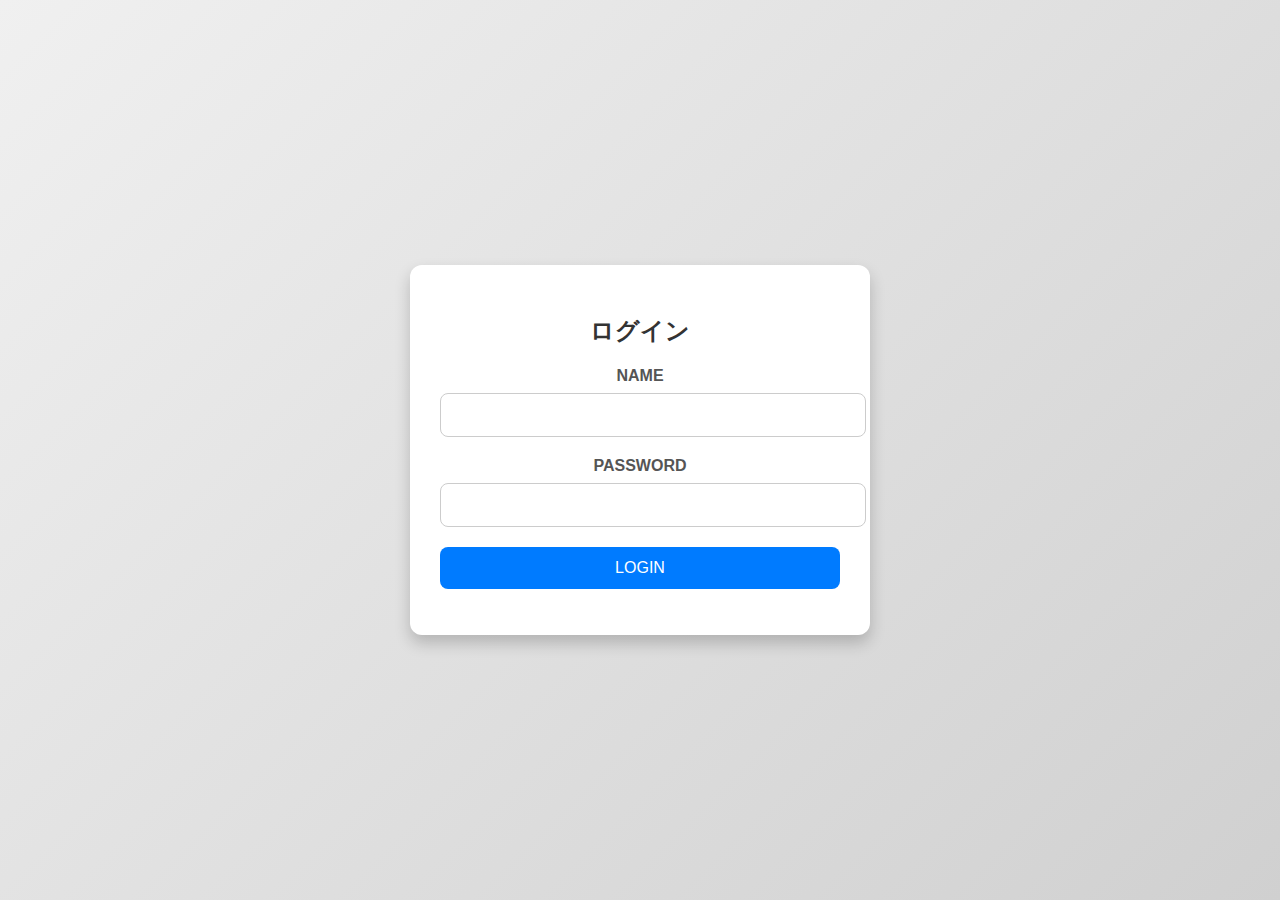
<file: login.html>
<!DOCTYPE html>
<html lang="ja">
<head>
    <meta charset="UTF-8">
    <meta name="viewport" content="width=device-width, initial-scale=1.0">
    <title>ログインフォーム</title>
    <style>
        body {
            font-family: 'Arial', sans-serif;
            display: flex;
            justify-content: center;
            align-items: center;
            height: 100vh;
            margin: 0;
            background: linear-gradient(135deg, #f0f0f0, #d0d0d0);
        }
        .container {
            background: #ffffff;
            padding: 30px;
            border-radius: 12px;
            box-shadow: 0 8px 16px rgba(0, 0, 0, 0.2);
            width: 90%;
            max-width: 400px;
            text-align: center;
        }
        h2 {
            margin-bottom: 20px;
            font-size: 24px;
            color: #333333;
        }
        label {
            display: block;
            margin-bottom: 8px;
            font-weight: bold;
            color: #555555;
        }
        input[type="text"], 
        input[type="password"] {
            width: 100%;
            padding: 12px;
            border: 1px solid #cccccc;
            border-radius: 8px;
            margin-bottom: 20px;
            font-size: 16px;
        }
        input[type="text"]:focus, 
        input[type="password"]:focus {
            border-color: #007bff;
            outline: none;
        }
        button {
            width: 100%;
            padding: 12px;
            background-color: #007bff;
            border: none;
            border-radius: 8px;
            color: white;
            font-size: 16px;
            cursor: pointer;
            transition: background-color 0.3s ease;
        }
        button:hover {
            background-color: #0056b3;
        }
        .error-message {
            color: red;
            margin-top: 10px;
        }
    </style>
</head>
<body>
    <div class="container">
        <h2>ログイン</h2>
        <form id="loginForm">
            <div>
                <label for="username">NAME</label>
                <input type="text" id="username" name="username" required>
            </div>
            <div>
                <label for="password">PASSWORD</label>
                <input type="password" id="password" name="password" required>
            </div>
            <button type="submit">LOGIN</button>
            <p id="error-message" class="error-message"></p>
        </form>
    </div>

    <script>
        // document.getElementById('loginForm').addEventListener('submit', function(event) {
        //     event.preventDefault(); // フォームのデフォルト送信を防ぐ

        //     // 入力された名前とパスワードを取得
        //     const username = document.getElementById('username').value;
        //     const password = document.getElementById('password').value;

        //     // 確認する名前とパスワード
        //     const validUsername = 'yuzu';
        //     const validPassword = '20240728';

        //     // エラーメッセージ要素
        //     const errorMessageElement = document.getElementById('error-message');

        //     if (username === validUsername && password === validPassword) {
        //         // 正しい場合、指定のページにリダイレクト
        //         window.location.href = 'index.html'; // リダイレクト先のURL
        //     } else {
        //         // 間違っている場合、エラーメッセージを表示
        //         errorMessageElement.textContent = '名前またはパスワードが正しくありません。';
        //     }
        // });

    const validUsername = 'admin';
    const validPassword = '20240728'; // ハードコーディングはセキュリティ的に好ましくありません

    document.getElementById('loginForm').addEventListener('submit', function(event) {
      event.preventDefault(); // フォームのデフォルトの送信動作を防ぐ

      const username = document.getElementById('username').value;
      const password = document.getElementById('password').value;

      if (username === validUsername && password === validPassword) {
        // 正しいユーザー名とパスワードの場合、index.htmlにリダイレクト
        localStorage.setItem('loggedIn', 'true');
        window.location.href = 'index.html';
      } else {
        // ユーザー名またはパスワードが間違っている場合、エラーメッセージを表示
        document.getElementById('error-message').style.display = 'block';
      }
    });
    </script>
</body>
</html>
</file>
